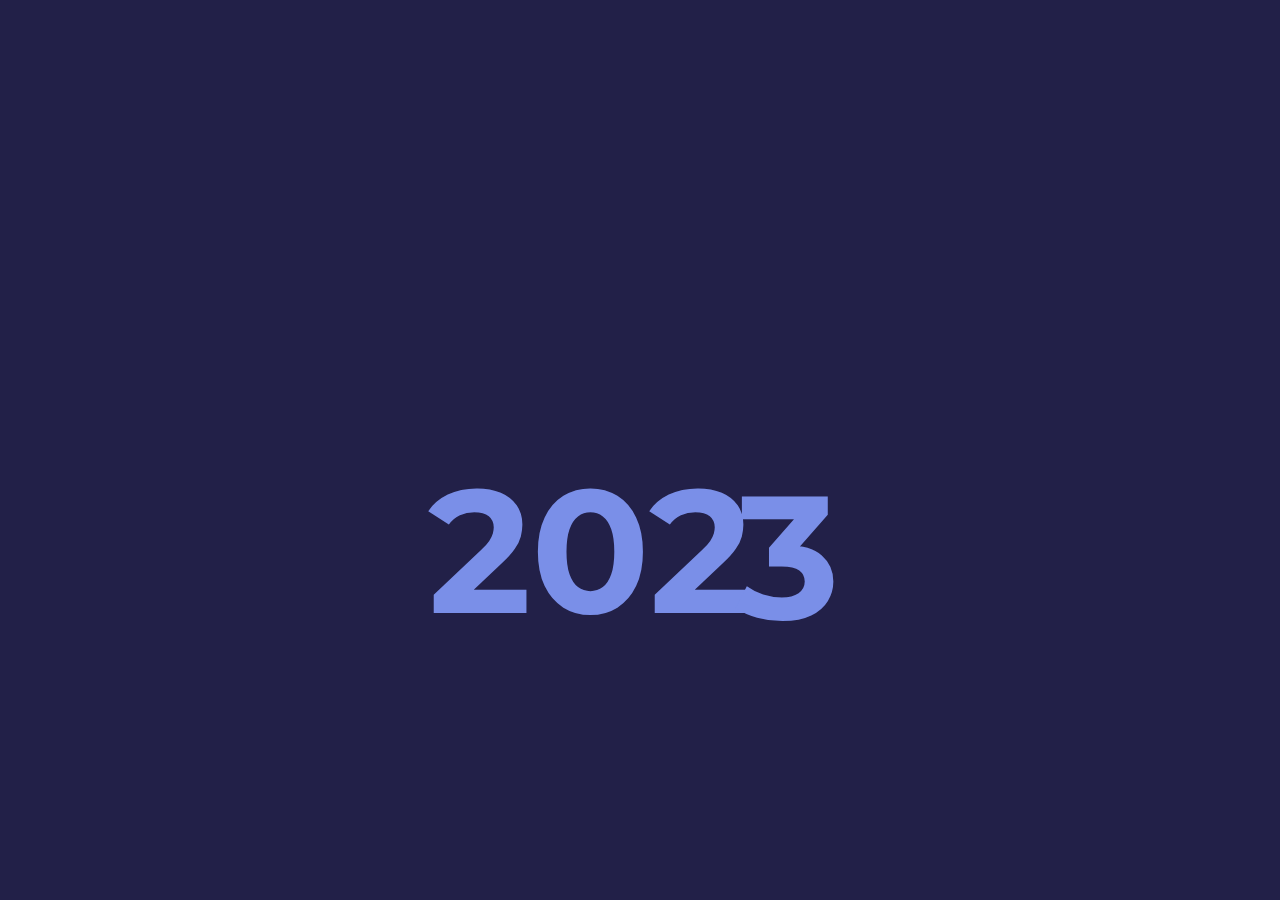
<file: index.html>
<!DOCTYPE html>
<html lang="en">
<head>
    <meta charset="UTF-8">
    <meta http-equiv="X-UA-Compatible" content="IE=edge">
    <meta name="viewport" content="width=device-width, initial-scale=1.0">
    <title>Happy New Year 2024</title>
    <link rel="stylesheet" href="style.css">
</head>
<body>
    <div class="feliz">Happy new year Sayangku</div>
    <a id="yt-link" class="meta-link" href="p/index.html" target="_blank">
      <i class="fab fa-instagram"></i>
      <span>OPEN HERE</span>
    </a>
<div class="ano_novo">
  <span>202</span>
  <span class="seis">3</span>
  <span class="sete">4</span>
  <div class="balao"></div>
</div>
<div class="fogos">
  <div class="f1">
    <span><i></i></span>
    <span><i></i></span>
    <span><i></i></span>
  </div>
  <div class="f2">
    <span><i></i></span>
    <span><i></i></span>
    <span><i></i></span>
  </div>
  <div class="f3">
    <span><i></i></span>
    <span><i></i></span>
    <span><i></i></span>
  </div>
  <div class="f4">
    <span><i></i></span>
    <span><i></i></span>
    <span><i></i></span>
  </div>
</div>
</body>
</html>
</file>
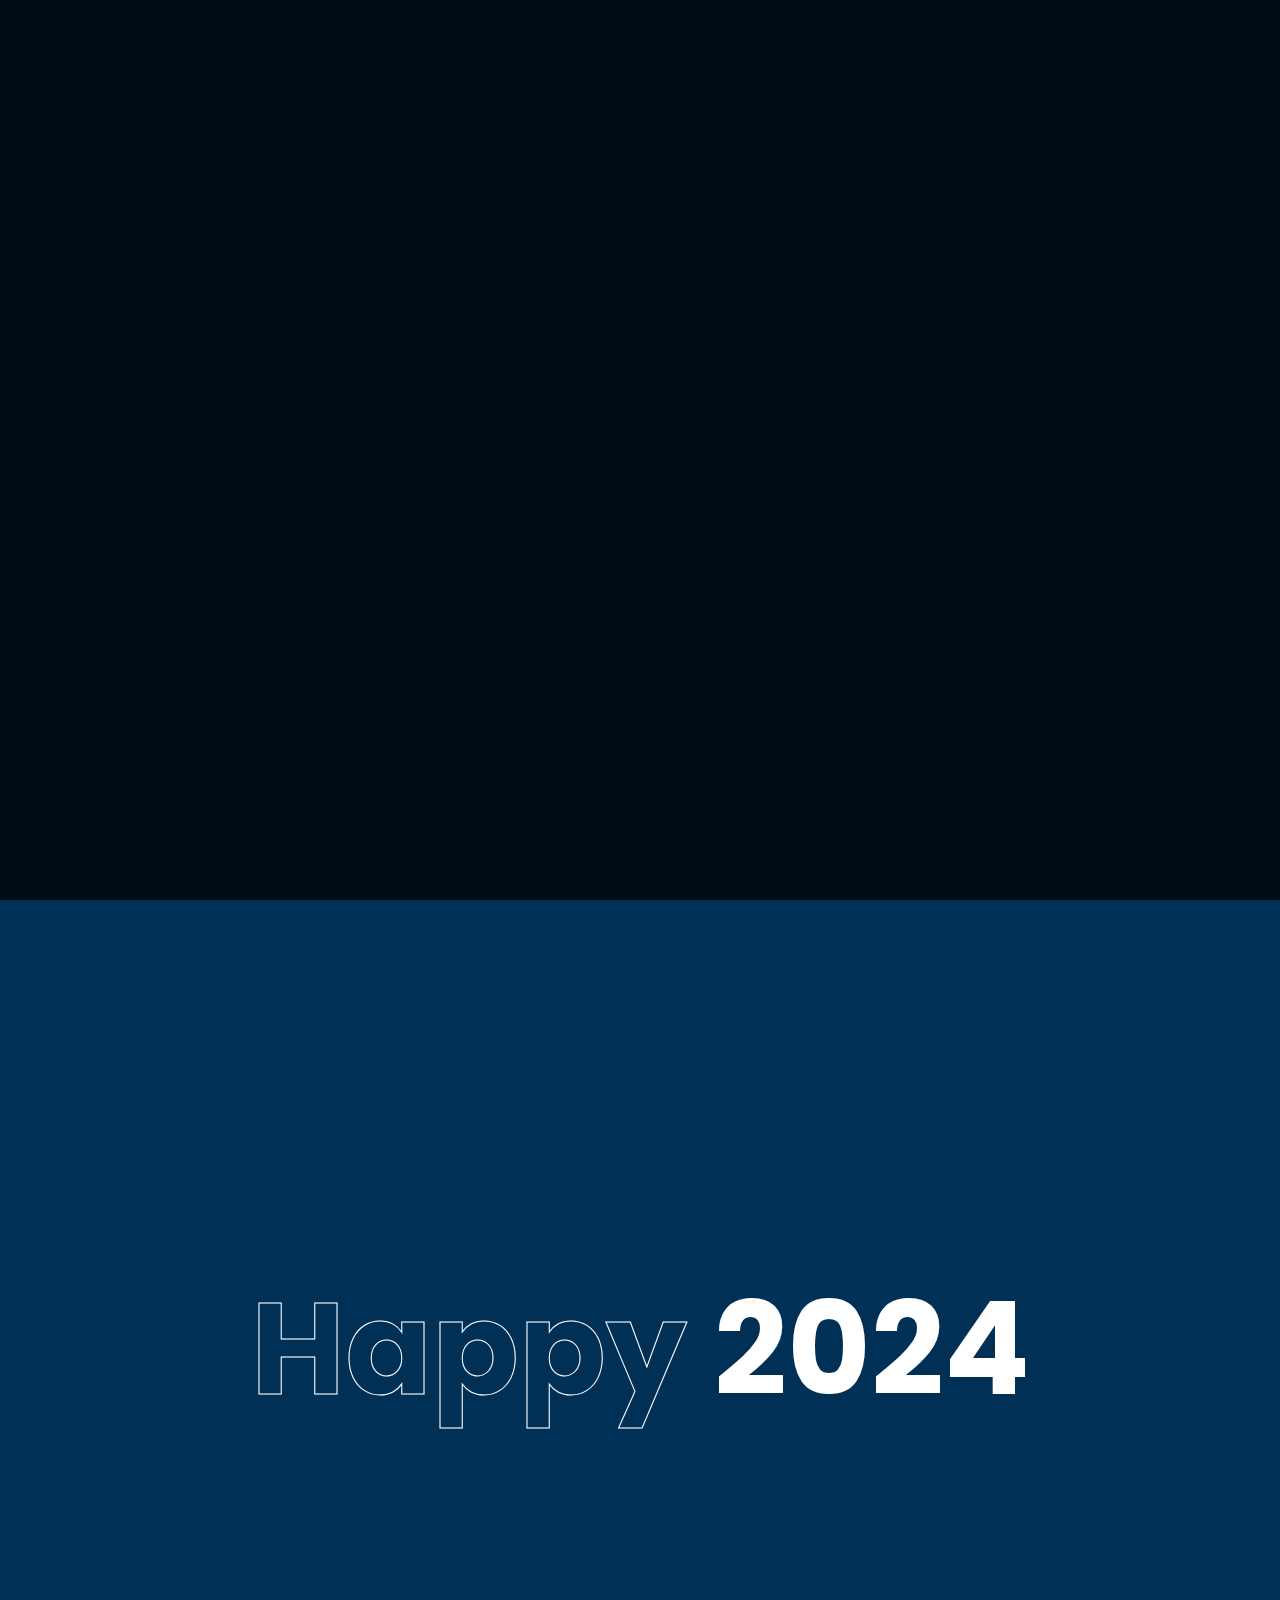
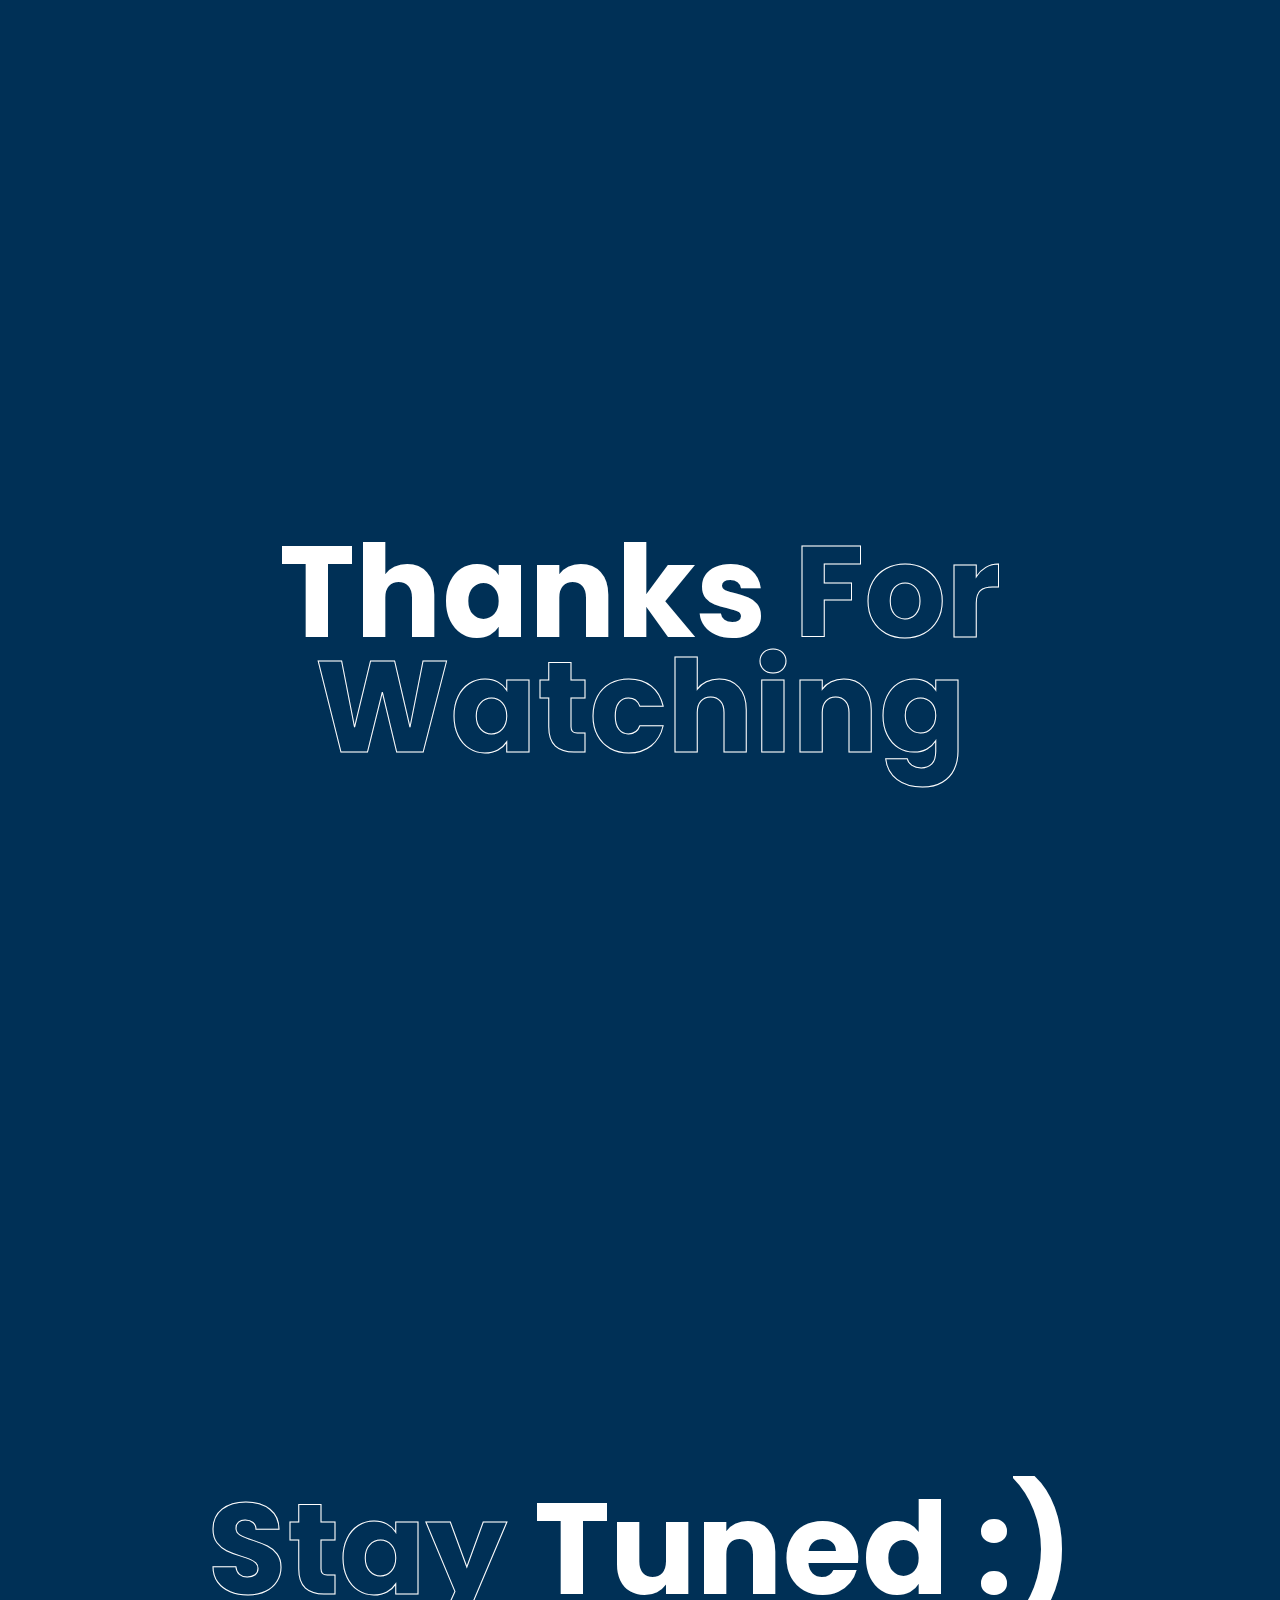
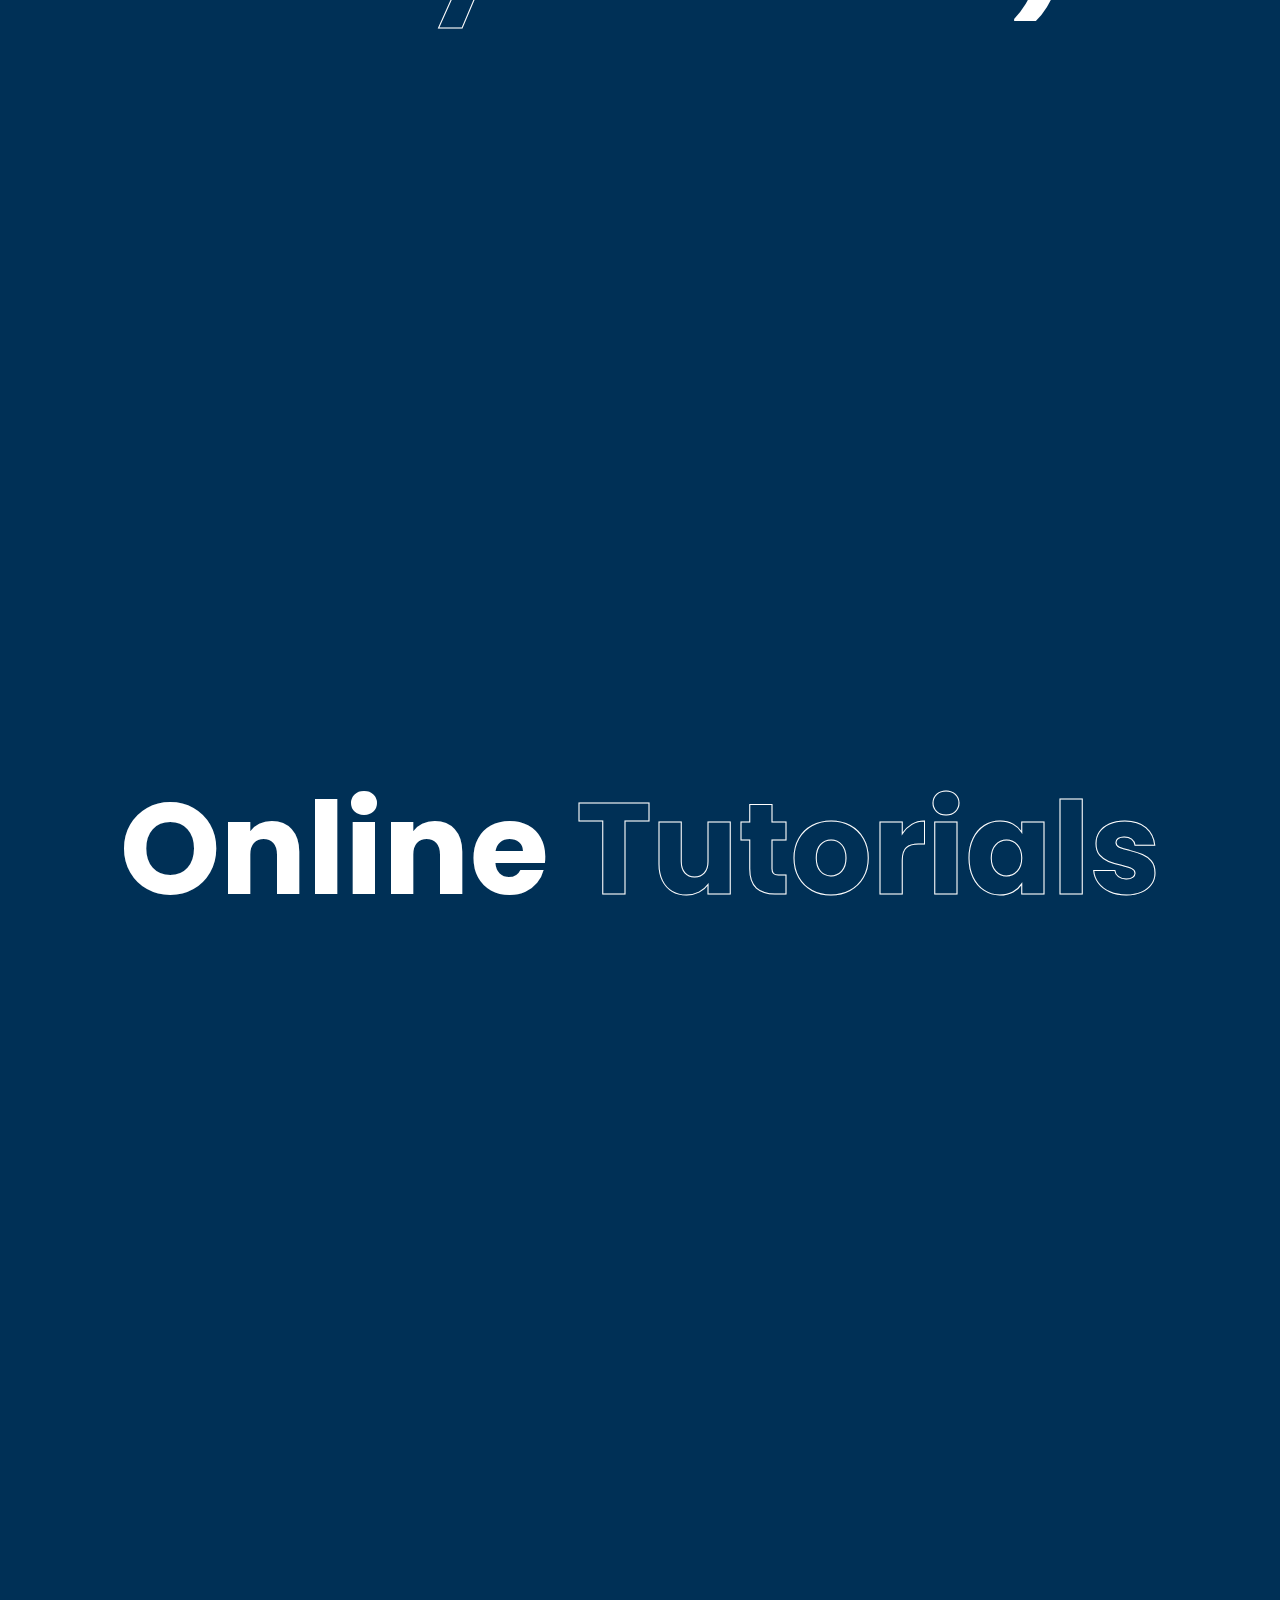
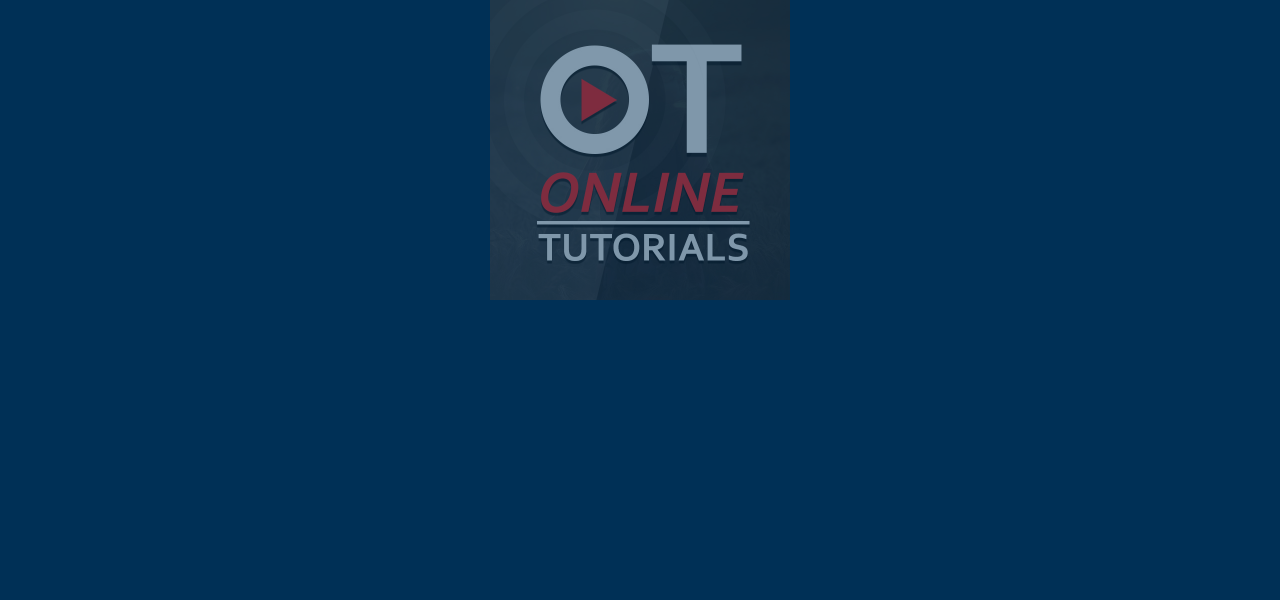
<file: p/index.html>
<!doctype html>
<html>
    <head>
        <title>Happy 2024</title>
		<link rel="stylesheet" type="text/css" href="style.css">
    </head>
</html>
<body>
	<section class="fireworks" id="sec1"></section>
	<section class="content" id="sec2">
		<h2>
			Happy <c>2024</c>

		</h2>
	</section>
	<section class="content" id="sec3">
		<h2>
			<c>Thanks</c> For Watching
		</h2>
	</section>
	<section class="content" id="sec4">
		<h2>
			Stay <c>Tuned :)</c>
		</h2>
	</section>
	<section class="content" id="sec5">
		<h2>
			<c>Online </c>Tutorials
		</h2>
	</section>
	<section class="content">
		<img src="logo.png">
	</section>
	<script src="http://code.jquery.com/jquery-3.3.1.js"></script>
	<script type="text/javascript" src="jquery.fireworks.js"></script>
	<script type="text/javascript">
		$('.fireworks').fireworks({ 
		  sound: true, // sound effect
		  opacity: 0.9, 
		  width: '100%', 
		  height: '100%' 
		});
	</script>
</body>
</html>
</file>
<file: style.css>
@import url('https://fonts.googleapis.com/css?family=Montserrat:700|Pacifico');

*, *:after, *:before{
  box-sizing:border-box;
  margin:0;
  padding:0;
  -webkit-transition: all 100ms ease-in;
  transition: all 100ms ease-in;
}
html{
	background: #222048;
}
.feliz{
  width: 100%;
  font-family: 'Pacifico', cursive;
  font-size: 100px;
  font-weight: 700;
  color: #f48fb1;
  text-align: center;
  position: absolute;
  top: 50%;
  opacity: 0;
  animation: vem_feliz 2s ease-in-out 7s forwards;
}
.meta-link {
	align-items: center;
	backdrop-filter: blur(3px);
	background-color: rgba(255, 255, 255, 0.05);
	border: 1px solid rgba(255, 255, 255, 0.1);
	border-radius: 6px;
	box-shadow: 2px 2px 2px rgba(0, 0, 0, 0.1);
	cursor: pointer;  
	padding: 10px 20px;	
	position: absolute;
	text-decoration: none;
	transition: background-color 600ms, border-color 600ms;
	z-index: 10000;
  bottom: 10%;
  right: 45%;
  opacity: 0;
  animation: vem_feliz 2s ease-in-out 7s forwards;
  }
.ano_novo{
  position: absolute;
  top: 0;
  left: 0;
  width: 100%;
  height: 100%;
  display: flex;
  flex-direction: row;
  justify-content: center;
  align-items: center;
  overflow: hidden;
  padding: 200px 100px 0px 0px;
}
.ano_novo>span{
  font-family: 'Montserrat', sans-serif;
  font-size: 175px;
  font-weight: 700;
  color: #7a8fe8;
}
span.seis{
  position: absolute;
  top: 50%;
  right: 50%;
  margin-right: -200px;
  animation: vai_2016 5s ease-in-out 5s forwards;
}
span.sete{
  position: absolute;
  right: 0%;
  margin-right: -200px;
  animation: vem_2017 6s ease-in-out forwards;
}
span.sete:before{
  content: '';
  width: 0px;
  height: 6px;
  display: block;
  border-radius: 3px;
  background: #7a8fe8;
  transform: rotate(0deg);
  transform-origin: left top;
  position: absolute;
  top: 55px;
  left: 10px;
  z-index: -1;
  animation: entrega_balao 1s ease-in-out 4s;
}
.balao{
  width: 100px;
  height: 100px;
  display: block;
  background: #e8d57a;
  border-radius: 50%;
  position: absolute;
  top: 50%;
  margin-top: -165px;
  right: 0%;
  margin-right: -200px;
  animation: vem_e_vai_balao 10s ease-in-out forwards;
}
.balao:before{
  content: '';
  width: 0;
  height: 0;
  border-style: solid;
  border-width: 0 10px 20px 10px;
  border-color: transparent transparent #b19b32 transparent;
  position: absolute;
  left: 50%;
  margin-left: -10px;
  bottom: -10px;
  z-index: -1;
}
.balao:after{
  content: '';
  width: 4px;
  height: 100px;
  display: block;
  background: #fff;
  border-radius: 0px 0px 3px 3px;
  position: absolute;
  left: 50%;
  margin-left: -2px;
  bottom: -110px;
}
.fogos{
  width: 100%;
  height: 100%;
  display: block;
  position: absolute;
  top: 0;
  left: 0;
  overflow: hidden;
}
.fogos>div{
  border: 2px solid #fff;
  position: absolute;
  opacity: 0;
  animation: solta_fogos 1.5s ease-in-out 8s forwards;
}
.fogos>div.f1{
  left: 20%;
  top: 40%;
}
.fogos>div.f2{
  left: 15%;
  top: 70%;
}
.fogos>div.f3{
  right: 20%;
  top: 40%;
}
.fogos>div.f4{
  right: 15%;
  top: 70%;
}
.fogos>div span{
  width: 6px;
  height: 6px;
  display: block;
  position: absolute;
  top: 0;
  left: 0;
  opacity: 0;
  animation: estoura_fogos 0.5s ease-in-out 9s forwards;
}
.fogos>div span:nth-child(1){
  transform: rotate(0deg);
}
.fogos>div span:nth-child(2){
  transform: rotate(120deg);
}
.fogos>div span:nth-child(3){
  transform: rotate(240deg);
}
.fogos>div span:before{
  content: '';
  width: 2px;
  height: 50px;
  display: block;
  background: #f5cc06;
  position: absolute;
  top: -60px;
  left: 2px;
}
.fogos>div span:after{
  content: '';
  width: 2px;
  height: 50px;
  display: block;
  background: #f5cc06;
  position: absolute;
  bottom: -60px;
  left: 2px;
}
.fogos>div span i:before{
  content: '';
  width: 3px;
  height: 3px;
  display: block;
  border-radius: 50%;
  background: #fff;
  position: absolute;
  top: -15px;
  left: 10px;
}
.fogos>div span i:after{
  content: '';
  width: 3px;
  height: 3px;
  display: block;
  border-radius: 50%;
  background: #fff;
  position: absolute;
  top: -15px;
  right: 10px;
}
a.author{
  font-size: 12px;
  text-decoration: none;
  color: #f47c7c;
  position: fixed;
  bottom: 10px;
  right: 10px;
}

@keyframes vem_2017 {
  0% {
    right: 0%;
  }
  66.6666% {
    right: 50%;
    margin-right: -300px;
  }
  90% {
    right: 50%;
    margin-right: -300px;
  }
  100% {
    right: 50%;
  }
}
@keyframes vem_e_vai_balao {
  0% {
    right: 0%;
  }
  40% {
    right: 50%;
    margin-right: -300px;
  }
  50% {
    right: 50%;
    margin-right: -200px;
    top: 50%;
  }
  100% {
    top: -100%;
    right: 50%;
  }
}
@keyframes entrega_balao {
  0% {
    transform: rotate(-30deg);
    width: 40px;
  }
  100% {
    transform: rotate(-150deg);
    width: 70px;
  }
}
@keyframes vai_2016 {
  0% {
    top: 50%;
  }
  100% {
    top: -100%;
  }
}
@keyframes vem_feliz {
  0% {
    margin-top: 0px;
    opacity: 0;
  }
  100% {
    margin-top: -200px;;
    opacity: 1;
  }
}
@keyframes solta_fogos {
  0% {
    margin-top: 100%;
    opacity: 0;
    width: 2px;
    height: 30px;
    display: block;
    border-radius: 50%;
  }
  75% {
    margin-top: 0%;
    opacity: 1;
    width: 2px;
    height: 30px;
    display: block;
    border-radius: 50%;
  }
  80%{
    margin-top: 0px;
    margin-left: 0px;
    opacity: 1;
    width: 10px;
    height: 10px;
    display: block;
    border-radius: 50%;
    transform: scale(0.2);
  }
  100%{
    opacity: 1;
    width: 10px;
    height: 10px;
    display: block;
    border-radius: 50%;
    transform: scale(1);
  }
}
@keyframes estoura_fogos {
  0% {
    opacity: 0;
  }
  100% {
    opacity: 1;
  }
}
</file>
<file: p/style.css>
@import url('https://fonts.googleapis.com/css?family=Poppins:300,400,500,600,700,800,900&display=swap');
*
{
	margin: 0;
	padding: 0;
	font-family: 'Poppins', sans-serif;
	scroll-behavior: smooth;
}
body
{
	background: #003056;
}
section
{
	position: relative;
	width: 100%;
	height: 100vh;
}
.fireworks
{
	position: fixed;
}
section.content
{
	z-index: 1;
	color: #fff;
	display: flex;
	justify-content: center;
	align-items: center;
	text-align: center;
}
section:nth-child(2).content
{
	padding-top: 100vh;
}
section.content h2
{
	-webkit-text-stroke: 1px #fff;
	color: transparent;
	font-size: 8em;
	line-height: 0.9em;
}
section.content h2 c
{
	color: #fff;
	-webkit-text-stroke: 0 #fff;
}
section.content h2 span
{
	position: relative;
	background: #fff;
	font-size: 0.2em;
	display: inline-block;
	color: #000;
	padding: 0 10px;
	top: -30px;
	text-transform: uppercase;
	font-weight: 700;
	line-height: 1.5em;
	-webkit-text-stroke: 0px #fff;
}
::-webkit-scrollbar
{
	width: 0;
}
section.content img
{
	max-width: 300px;
    opacity: 0.5;
    mix-blend-mode: overlay;
}
</file>
